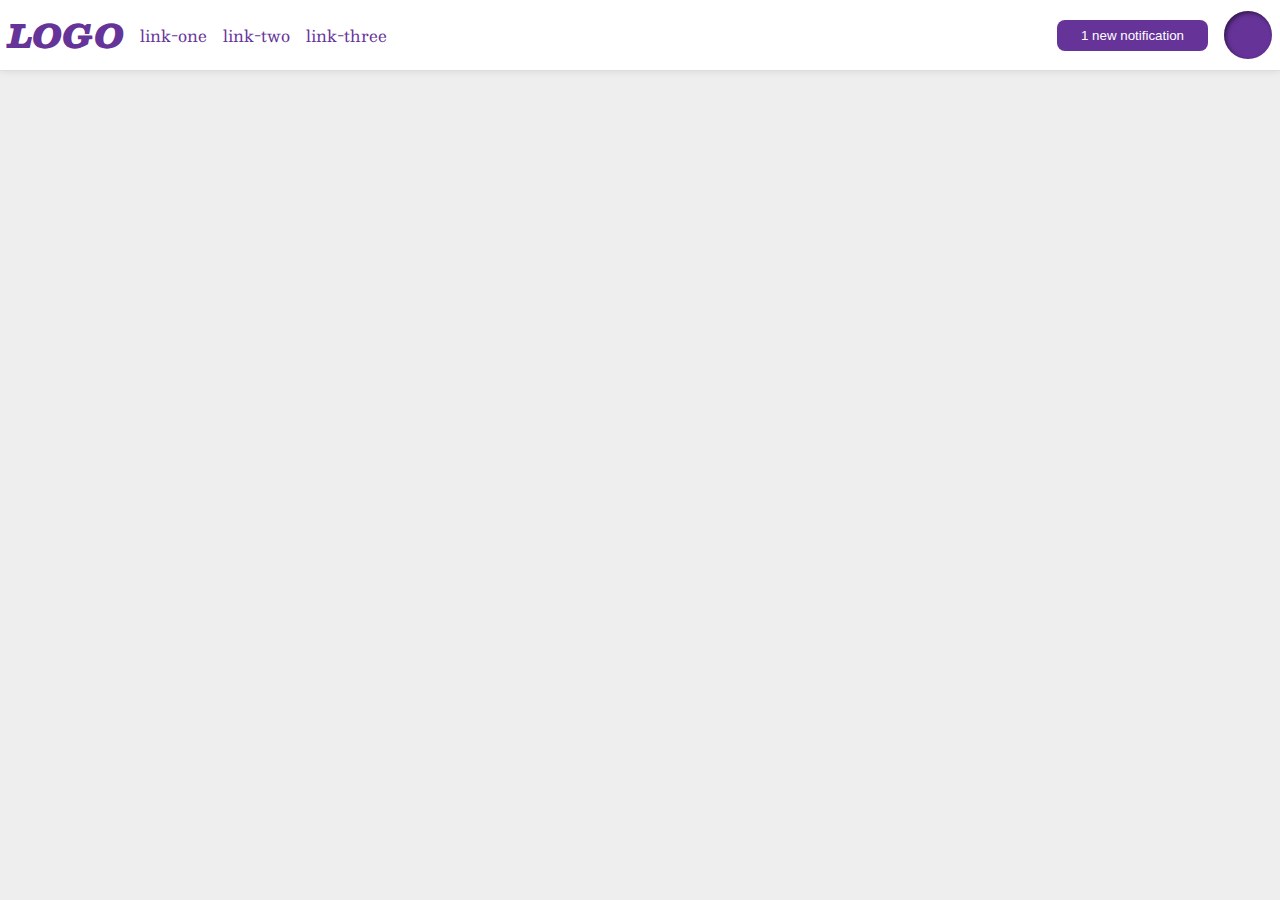
<file: flex/03-flex-header-2/index.html>
<!DOCTYPE html>
<html lang="en">
  <head>
    <meta charset="UTF-8">
    <meta http-equiv="X-UA-Compatible" content="IE=edge">
    <meta name="viewport" content="width=device-width, initial-scale=1.0">
    <title>Flex Header 2</title>
    <link rel="stylesheet" href="style.css">
  </head>
  <body>
    <div class="header">
      <div class="logo">
        LOGO
      </div>
      <ul class="links">
        <li><a href="google.com">link-one</a></li>
        <li><a href="google.com">link-two</a></li>
        <li><a href="google.com">link-three</a></li>
      </ul>
      <div class='profile-wrapper'>
        <button class="notifications">
          1 new notification
        </button>
        <div class="profile-image"></div>
      </div>
    </div>
  </body>
</html>
</file>
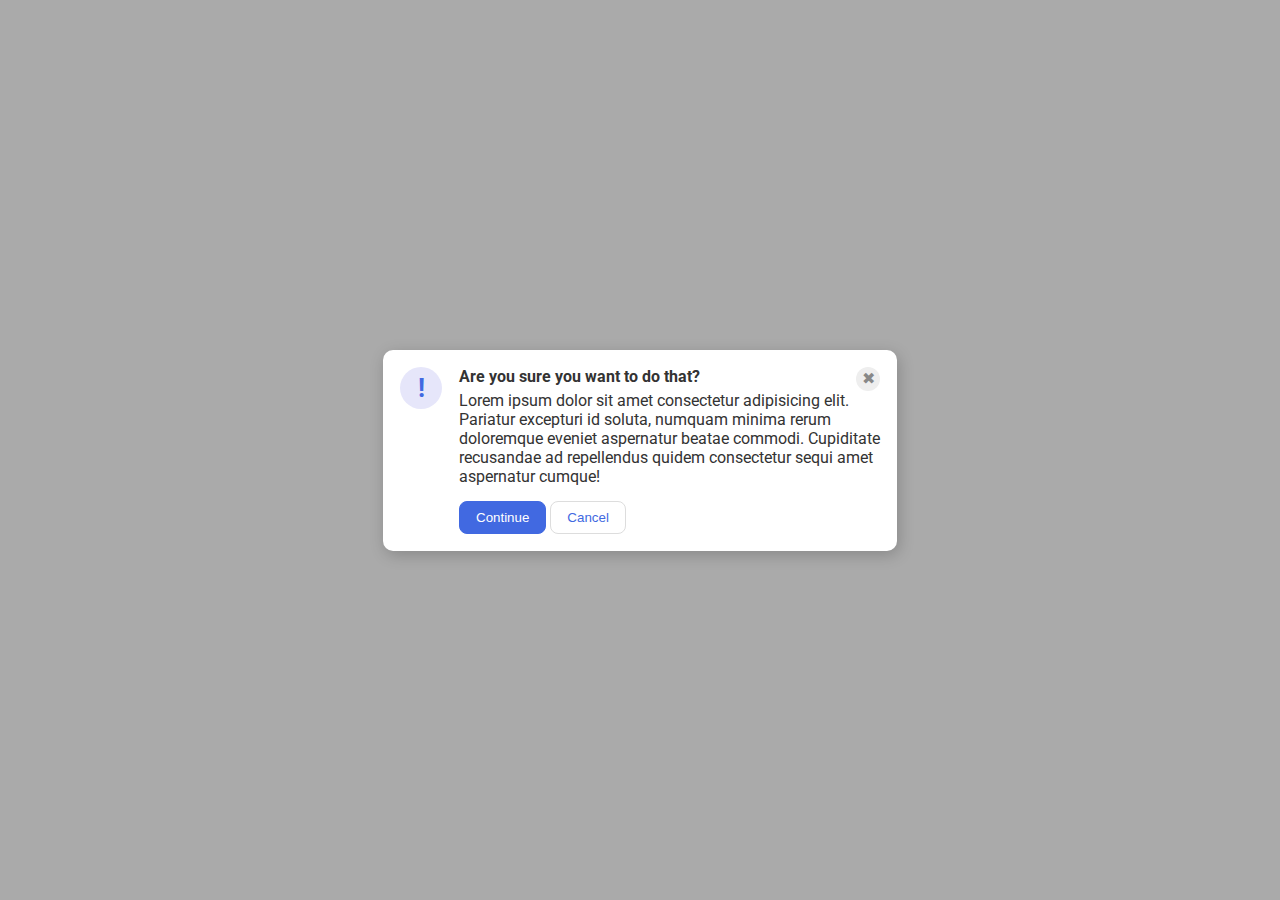
<file: flex/05-flex-modal/index.html>
<!DOCTYPE html>
<html lang="en">
  <head>
    <meta charset="UTF-8" />
    <meta http-equiv="X-UA-Compatible" content="IE=edge" />
    <meta name="viewport" content="width=device-width, initial-scale=1.0" />
    <link rel="stylesheet" href="style.css" />
    <title>Modal</title>
  </head>
  <body>
    <div class="modal">
      <div class="icon">!</div>
      <div class="wrapper">
        <div class="header">
          <strong> Are you sure you want to do that? </strong>
          <div class="close-button">✖</div>
        </div>
        <div class="text">
          Lorem ipsum dolor sit amet consectetur adipisicing elit. Pariatur
          excepturi id soluta, numquam minima rerum doloremque eveniet
          aspernatur beatae commodi. Cupiditate recusandae ad repellendus quidem
          consectetur sequi amet aspernatur cumque!
        </div>
        <button class="continue">Continue</button>
        <button class="cancel">Cancel</button>
      </div>
    </div>
  </body>
</html>
</file>
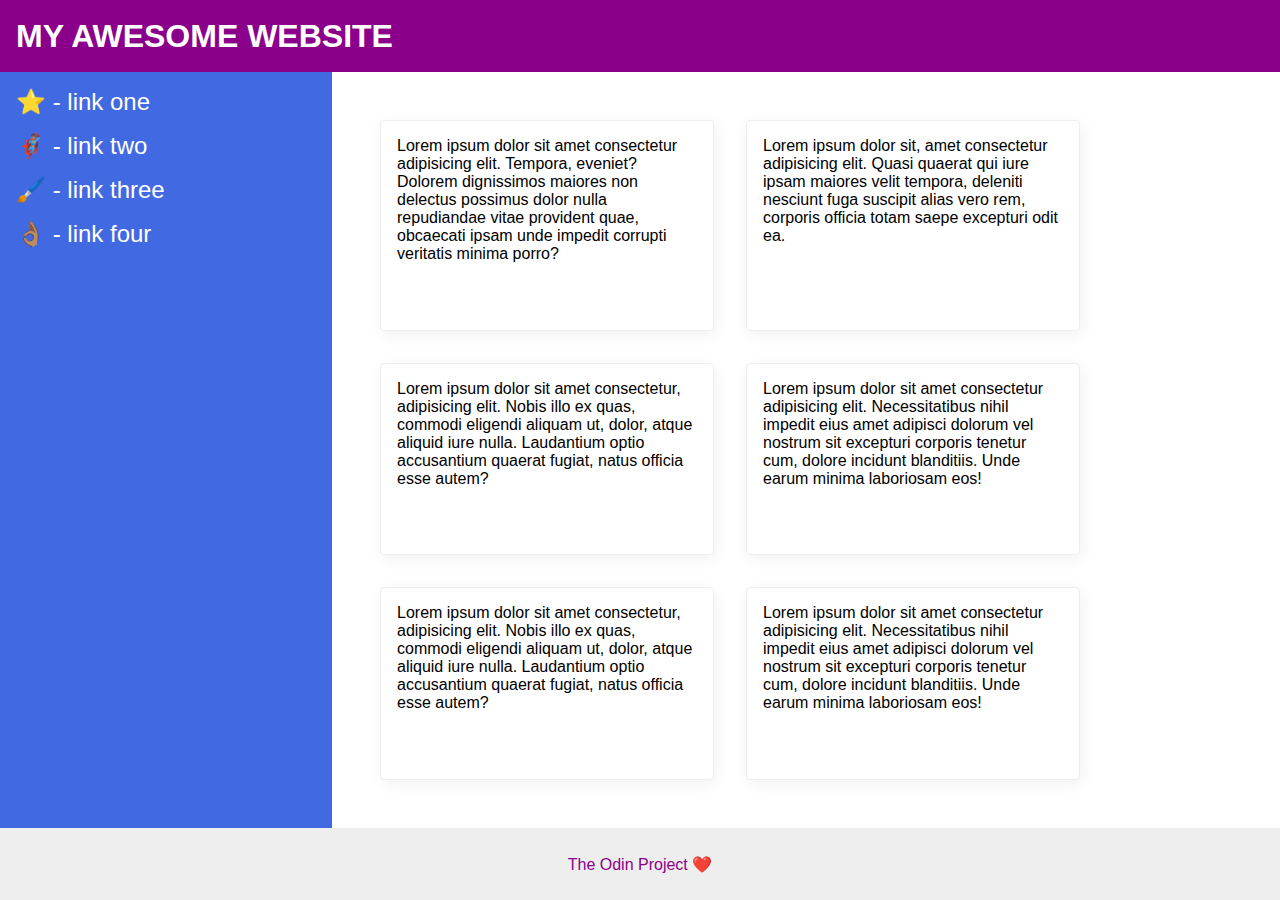
<file: flex/07-flex-layout-2/index.html>
<!DOCTYPE html>
<html lang="en">
  <head>
    <meta charset="UTF-8" />
    <meta http-equiv="X-UA-Compatible" content="IE=edge" />
    <meta name="viewport" content="width=device-width, initial-scale=1.0" />
    <title>The Holy Grail</title>
    <link rel="stylesheet" href="style.css" />
  </head>
  <body>
    <!-- Header -->
    <div class="header">MY AWESOME WEBSITE</div>

    <!-- Body content -->
    <div class="main-content">
      <div class="sidebar">
        <ul>
          <li><a href="#">⭐ - link one</a></li>
          <li><a href="#">🦸🏽‍♂️ - link two</a></li>
          <li><a href="#">🖌️ - link three</a></li>
          <li><a href="#">👌🏽 - link four</a></li>
        </ul>
      </div>

      <!-- Card container -->
      <div class="card-container">
        <div class="card">
          Lorem ipsum dolor sit amet consectetur adipisicing elit. Tempora,
          eveniet? Dolorem dignissimos maiores non delectus possimus dolor nulla
          repudiandae vitae provident quae, obcaecati ipsam unde impedit
          corrupti veritatis minima porro?
        </div>
        <div class="card">
          Lorem ipsum dolor sit, amet consectetur adipisicing elit. Quasi
          quaerat qui iure ipsam maiores velit tempora, deleniti nesciunt fuga
          suscipit alias vero rem, corporis officia totam saepe excepturi odit
          ea.
        </div>
        <div class="card">
          Lorem ipsum dolor sit amet consectetur, adipisicing elit. Nobis illo
          ex quas, commodi eligendi aliquam ut, dolor, atque aliquid iure nulla.
          Laudantium optio accusantium quaerat fugiat, natus officia esse autem?
        </div>
        <div class="card">
          Lorem ipsum dolor sit amet consectetur adipisicing elit.
          Necessitatibus nihil impedit eius amet adipisci dolorum vel nostrum
          sit excepturi corporis tenetur cum, dolore incidunt blanditiis. Unde
          earum minima laboriosam eos!
        </div>
        <div class="card">
          Lorem ipsum dolor sit amet consectetur, adipisicing elit. Nobis illo
          ex quas, commodi eligendi aliquam ut, dolor, atque aliquid iure nulla.
          Laudantium optio accusantium quaerat fugiat, natus officia esse autem?
        </div>
        <div class="card">
          Lorem ipsum dolor sit amet consectetur adipisicing elit.
          Necessitatibus nihil impedit eius amet adipisci dolorum vel nostrum
          sit excepturi corporis tenetur cum, dolore incidunt blanditiis. Unde
          earum minima laboriosam eos!
        </div>
      </div>
    </div>

    <div class="footer">The Odin Project ❤️</div>
  </body>
</html>
</file>
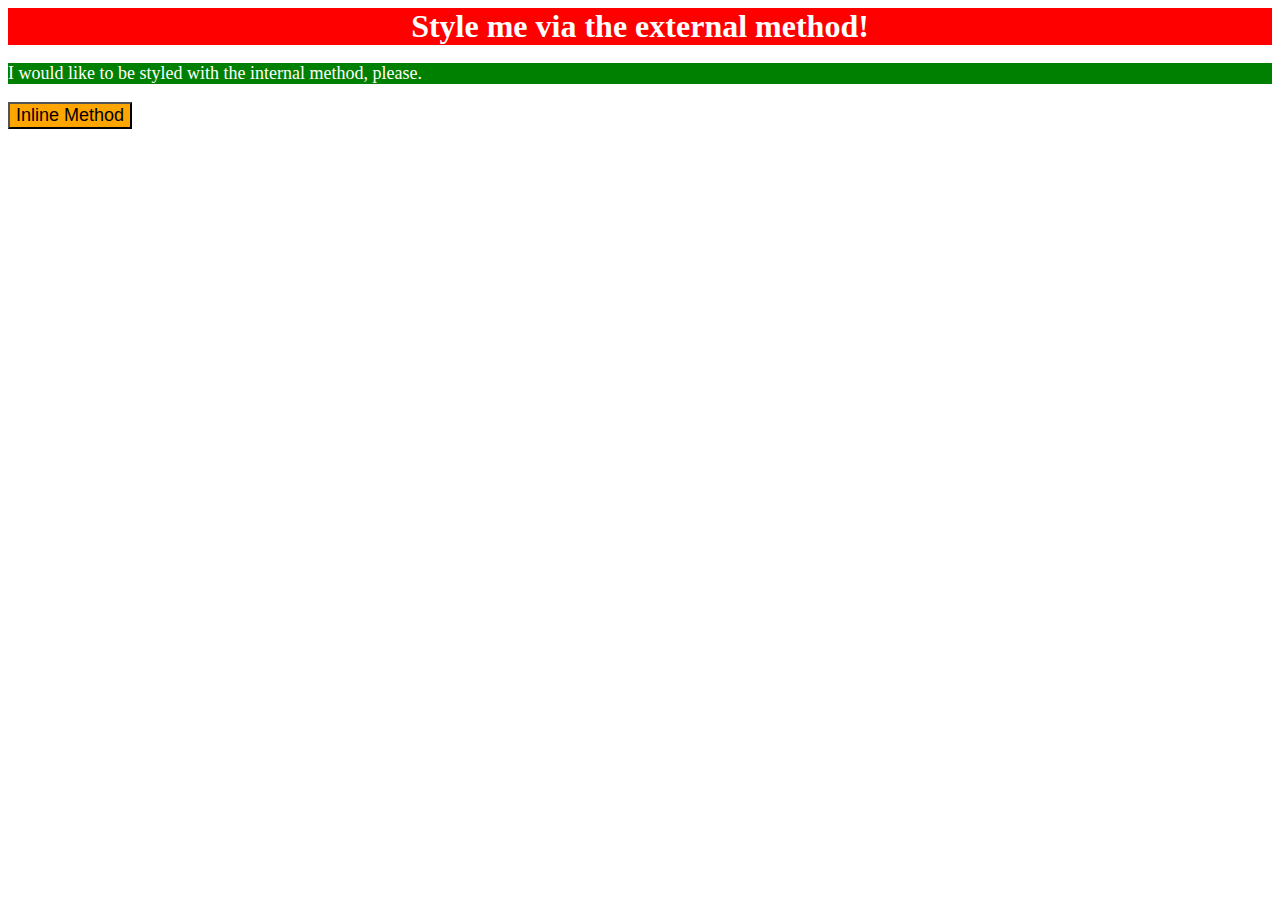
<file: foundations/01-css-methods/index.html>
<!-- * ONLY USE TYPE SELECTORS FOR EXTERNAL AND INTERNAL -->
<!-- * USE KEYWORDS INSTEAD OF CODE VALUES FOR COLORS -->
<!-- TODO: The properties you need to add to each element are:
     *USE EXTERNAL
     `div`: a red background, white text, a font size of 32px, center aligned, and bold 
     *USE INTERNAL
     `p`: a green background, white text, and a font size of 18px
     *USE INLINE
     `button`: an orange background and a font size of 18px 
    -->

<!DOCTYPE html>
<html lang="en">
  <head>
    <meta charset="UTF-8" />
    <meta http-equiv="X-UA-Compatible" content="IE=edge" />
    <meta name="viewport" content="width=device-width, initial-scale=1.0" />
    <title>Methods for Adding CSS</title>
    <!-- CSS -->
    <link rel="stylesheet" href="style.css">
    <style>
      p {
        background-color: green;
        color: white;
        font-size: 18px;
      }
    </style>
  </head>
  <body>
    <div>Style me via the external method!</div>
    <p>I would like to be styled with the internal method, please.</p>
    <button style="background-color: orange; font-size: 18px;">Inline Method</button>
  </body>
</html>
</file>
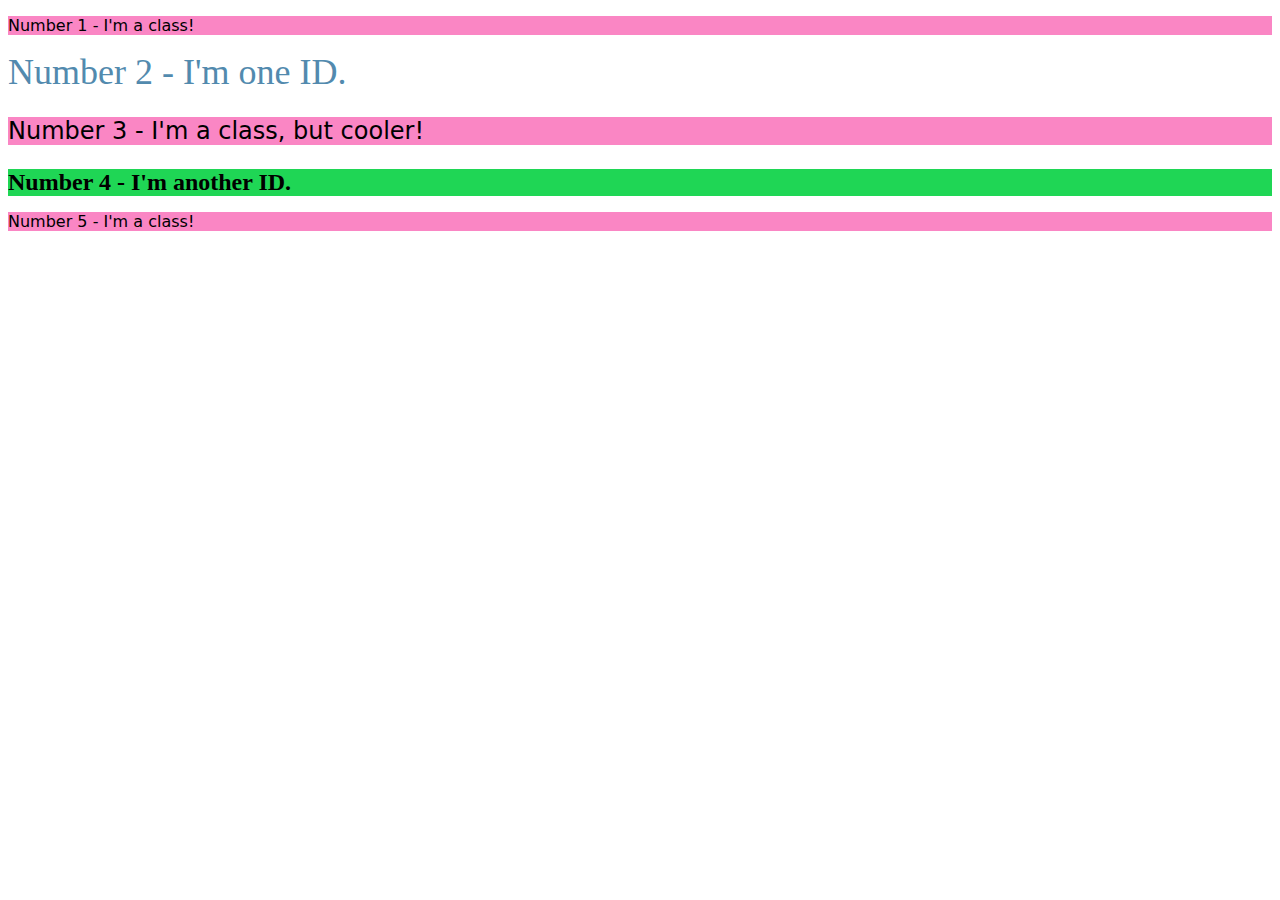
<file: foundations/02-class-id-selectors/index.html>
<!-- *For colors use non-keyword values -->
<!-- TODO: All odd numbered elements: a light red/pink background, and a list of fonts
containing `Verdana` and `DejaVu Sans` with `sans-serif` as a fallback 
The second element: blue text and a font size of 36px
The third element: in addition to the styles for all odd numbered elements, 
add a font size of 24px
The fourth element: a light green background, a font size of 24px, and bold -->
<!DOCTYPE html>
<html lang="en">
  <head>
    <meta charset="UTF-8" />
    <meta http-equiv="X-UA-Compatible" content="IE=edge" />
    <meta name="viewport" content="width=device-width, initial-scale=1.0" />
    <title>Class and ID Selectors</title>
    <link rel="stylesheet" href="style.css" />
  </head>
  <body>
    <p class="odd">Number 1 - I'm a class!</p>
    <div id="second">Number 2 - I'm one ID.</div>
    <p class="odd third">Number 3 - I'm a class, but cooler!</p>
    <div id="fourth">Number 4 - I'm another ID.</div>
    <p class="odd">Number 5 - I'm a class!</p>
  </body>
</html>
</file>
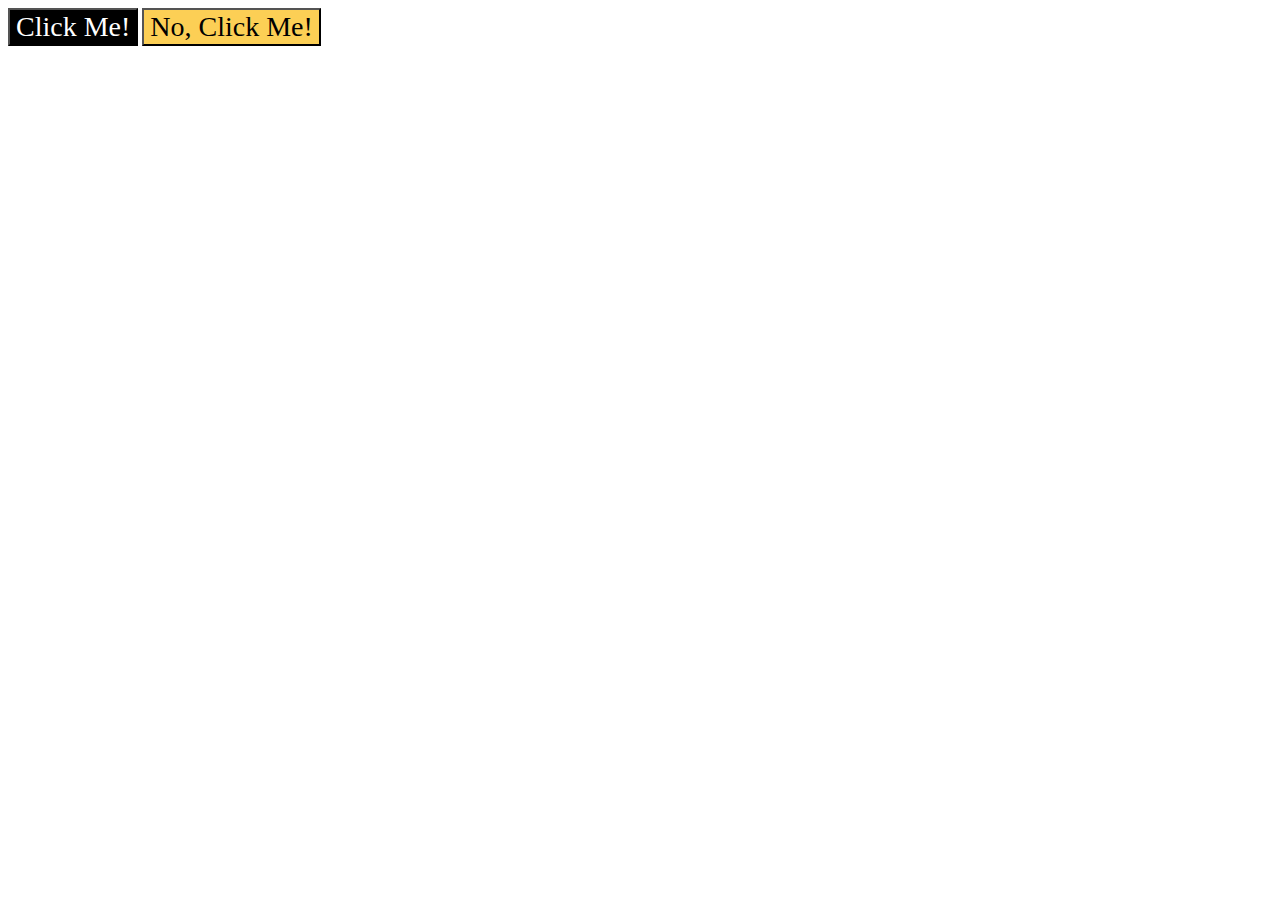
<file: foundations/03-grouping-selectors/index.html>
<!-- TODO: 
  The first element: a black background and white text
  The second element: a yellow background
  Both elements: a font size of 28px and a list of fonts containing Helvetica and Times New Roman, with sans-serif as a fallback
 -->

<!DOCTYPE html>
<html lang="en">
  <head>
    <meta charset="UTF-8" />
    <meta http-equiv="X-UA-Compatible" content="IE=edge" />
    <meta name="viewport" content="width=device-width, initial-scale=1.0" />
    <title>Grouping Selectors</title>
    <link rel="stylesheet" href="style.css" />
  </head>
  <body>
    <button class="first-button">Click Me!</button>
    <button class="second-button">No, Click Me!</button>
  </body>
</html>
</file>
<file: flex/03-flex-header-2/style.css>
/* this is some magical font-importing.  
you'll learn about it later. */
@import url('https://fonts.googleapis.com/css2?family=Besley:ital,wght@0,400;1,900&display=swap');

body {
  margin: 0;
  background: #eee;
  font-family: Besley, serif;
}

.header {
  background: white;
  border-bottom: 1px solid #ddd;
  box-shadow: 0 0 8px rgba(0,0,0,.1);
  
  display: flex;
  align-items: center;
  padding: 8px;
  gap: 16px;
}

.header > * {
  gap: inherit;
}

.profile-image {
  background: rebeccapurple;
  box-shadow: inset 2px 2px 4px rgba(0,0,0,.5);
  border-radius: 50%;
  width: 48px;
  height: 48px;
}

.logo {
  color: rebeccapurple;
  font-size: 32px;
  font-weight: 900;
  font-style: italic;
}

button {
  border: none;
  border-radius: 8px;
  background: rebeccapurple;
  color: white;
  padding: 8px 24px;
}

a {
  /* this removes the line under our links */
  text-decoration: none;
  color: rebeccapurple;
}

ul {
  list-style-type: none;

  /* Setting margin and padding property to 0px removes the default values of list items */
  margin: 0px;
  padding: 0px;
  display: flex;
}

.profile-wrapper {
  margin-left: auto;
  display: flex;
  align-items: center;
}
</file>
<file: flex/05-flex-modal/style.css>
@import url('https://fonts.googleapis.com/css2?family=Roboto:wght@400;700&display=swap');

html, body {
  height: 100%;
}

body {
  font-family: Roboto, sans-serif;
  margin: 0;
  background: #aaa;
  color: #333;
  /* I'll give you this one for free lol */
  display: flex;
  align-items: center;
  justify-content: center;
}

.modal {
  background: white;
  width: 480px;
  border-radius: 10px;
  box-shadow: 2px 4px 16px rgba(0,0,0,.2);

  display: flex;
  gap: 17px;
  padding: 17px;
}

.icon {
  color: royalblue;
  font-size: 26px;
  font-weight: 700;
  background: lavender;
  width: 42px;
  height: 42px;
  border-radius: 50%;
  display: flex;
  align-items: center;
  justify-content: center;

  flex-shrink: 0;
}

.header {
  display: flex;
}

.text {
  margin-bottom: 15px;
}

.close-button {
  background: #eee;
  border-radius: 50%;
  color: #888;
  font-weight: 400;
  font-size: 16px;
  height: 24px;
  width: 24px;
  display: flex;
  align-items: center;
  justify-content: center;

  margin-left: auto;
}


button {
  padding: 8px 16px;
  border-radius: 8px;
}

button.continue {
  background: royalblue;
  border: 1px solid royalblue;
  color: white;
}

button.cancel {
  background: white;
  border: 1px solid #ddd;
  color: royalblue;
}
</file>
<file: flex/07-flex-layout-2/style.css>
body {
  font-family: -apple-system, BlinkMacSystemFont, 'Segoe UI', Roboto, Oxygen, Ubuntu, Cantarell, 'Open Sans', 'Helvetica Neue', sans-serif;
  margin: 0;
  min-height: 100vh;

  /* New */
  display: flex;
  flex-direction: column;
}

/* New */
ul {
  list-style-type:none;
  padding: 0;
  margin: 0;
}

/* New */
li {
  margin-bottom: 16px;
}

/* New */
a {
  text-decoration: none;
  color: #fff;
}

.header {
  height: 72px;
  background: darkmagenta;
  color: white;

  /* New */
  font-size: 32px;
  font-weight: 900;
  display: flex;
  align-items: center;
  padding: 0 16px;
}

/* New */
.main-content {
  display: flex;
  flex: 1;
}

.footer {
  height: 72px;
  background: #eee;
  color: darkmagenta;

  /* New */
  display: flex;
  justify-content: center;
  align-items: center;
  height: 72px;
}

.sidebar {
  width: 300px;
  background: royalblue;

  /* New */
  flex-shrink: 0;
  font-size: 24px;
  padding: 16px;
}

.card-container {
  display: flex;
  flex-wrap: wrap;
  padding: 32px;
}

.card {
  border: 1px solid #eee;
  box-shadow: 2px 4px 16px rgba(0,0,0,.06);
  border-radius: 4px;

  /* New */
  padding: 16px;
  margin: 16px;
  width: 300px;
}
</file>
<file: foundations/01-css-methods/style.css>
div {
  background-color: red;
  color: white;
  font-size: 32px;
  text-align: center;
  font-weight: bold;
}
</file>
<file: foundations/02-class-id-selectors/style.css>
.odd {
  background-color: #FA86C4;
  font-family: Verdana, "DejaVu Sans", sans-serif;
}

#second {
  color: #528AAE;
  font-size: 36px;
}

.third {
  font-size: 24px;
}

#fourth {
  background-color: #1fd655;
  font-size: 24px;
  font-weight: bold;
}
</file>
<file: foundations/03-grouping-selectors/style.css>
.first-button, 
.second-button {
  font-size: 28px;
  font-family: "Times New Roman", Helvetica, sans-serif;
}

.first-button {
  background-color: #000000;
  color: #FFFFFF;
}

.second-button {
  background-color: #FCCF55;
}
</file>
